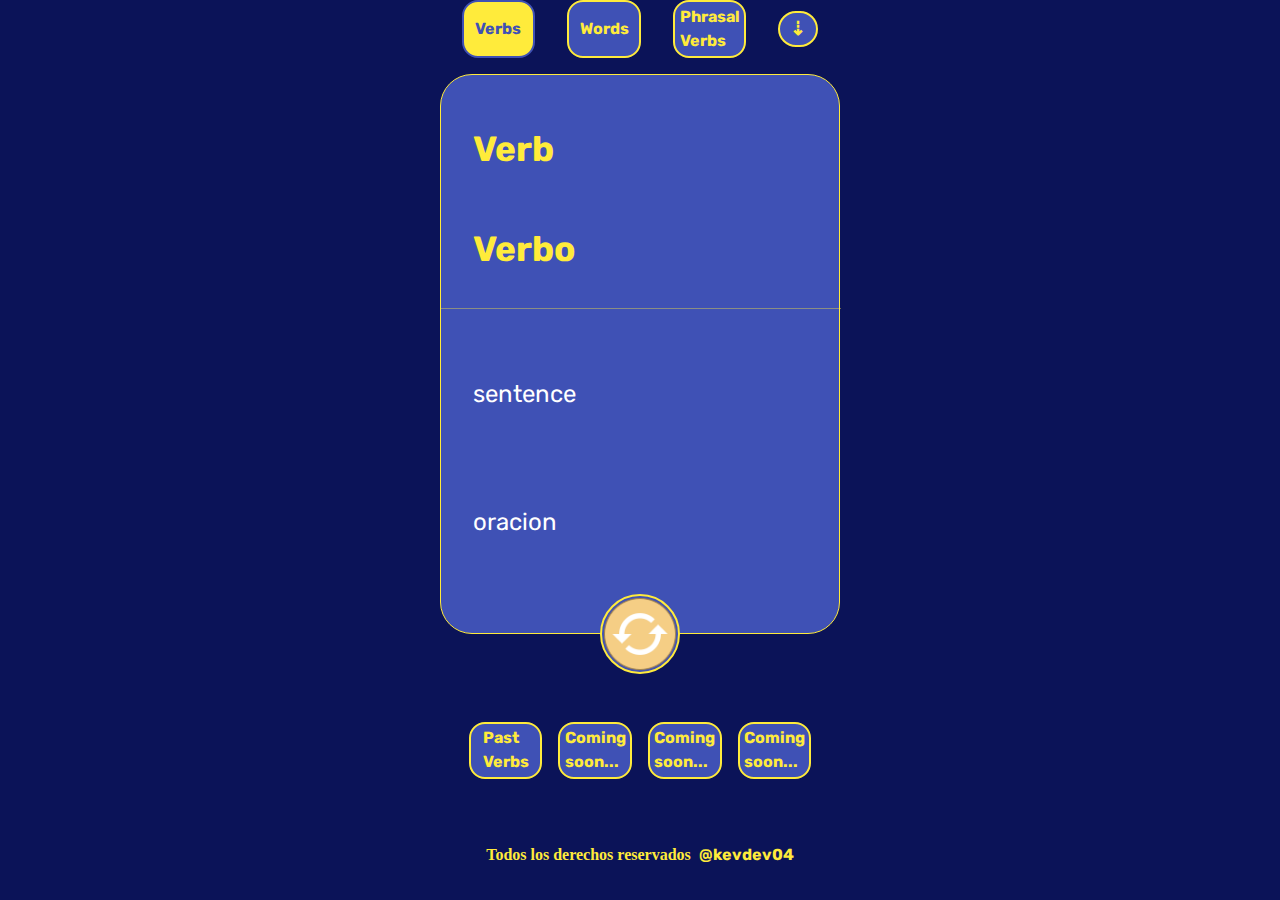
<file: index.html>
<!DOCTYPE html>
<html lang="en">
<head>
    <meta charset="UTF-8">
    <meta http-equiv="X-UA-Compatible" content="IE=edge">
    <meta name="viewport" content="width=device-width, initial-scale=1.0">
    <link rel="stylesheet" href="/css/normalize.css">
    <link rel="stylesheet" href="/css/style.css">
    <link rel="preconnect" href="https://fonts.googleapis.com">
    <link rel="preconnect" href="https://fonts.gstatic.com" crossorigin>
    <link href="https://fonts.googleapis.com/css2?family=Rubik:wght@400;700&display=swap" rel="stylesheet">
    <title>LearnKev</title>
</head>
<body class="flex">

    <nav class="nav-bar">
        <a class="nav-button-onclick" href="index.html">Verbs</a>
        <a class="nav-button" href="words.html">Words</a>
        <a class="nav-button" href="phrasalVerbs.html">Phrasal Verbs</a>
        <button class="arrow-options" id="btm" href="#">⇣</button>
    </nav>
    
    <main class="container">

        <div class="first">
            <h2 id="word">Verb</h2>
            <h2 id="palabra">Verbo</h2>
        </div>
        <div class="line"></div>
        <div class="second">
            <h3 id="sen" class="sentence1">sentence</h3>
            <h3 id="oracion" class="sentence2">oracion</h3>
        </div>
        
    </main>
        <div class="flex-button">
        <button id="button" class="button"></button>
        </div>

    <footer>
        <div class="more-options">
            <a class="nav-button" href="/pastVerbs.html">Past Verbs</a>
            <a class="nav-button" href="#">Coming soon...</a>
            <a class="nav-button" href="#">Coming soon...</a>
            <a class="nav-button" href="#">Coming soon...</a>
        </div>
        <h4 class="footer">Todos los derechos reservados<a class="credits" href="https://github.com/kevdev04">@kevdev04</a></h4>
    </footer>

    <script src="/js/verbs.js"></script>
    <script src="/js/db.js"></script>
    
    
</body>
</html>
</file>
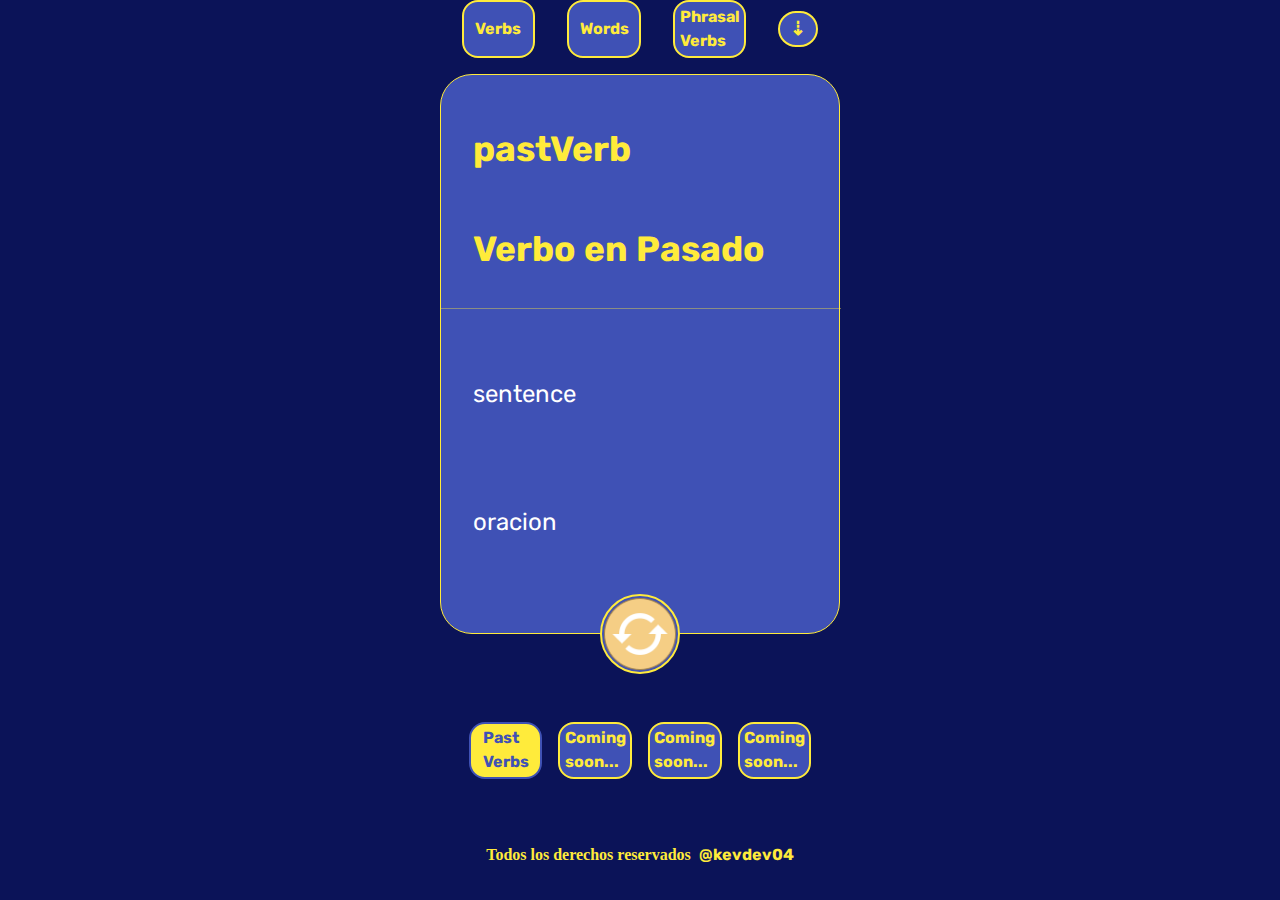
<file: pastVerbs.html>
<!DOCTYPE html>
<html lang="en">
<head>
    <meta charset="UTF-8">
    <meta http-equiv="X-UA-Compatible" content="IE=edge">
    <meta name="viewport" content="width=device-width, initial-scale=1.0">
    <link rel="stylesheet" href="/css/normalize.css">
    <link rel="stylesheet" href="/css/style.css">
    <link rel="preconnect" href="https://fonts.googleapis.com">
    <link rel="preconnect" href="https://fonts.gstatic.com" crossorigin>
    <link href="https://fonts.googleapis.com/css2?family=Rubik:wght@400;700&display=swap" rel="stylesheet">
    <title>LearnKev</title>
</head>
<body class="flex">

    <nav class="nav-bar">
        <a class="nav-button" href="index.html">Verbs</a>
        <a class="nav-button" href="words.html">Words</a>
        <a class="nav-button" href="phrasalVerbs.html">Phrasal Verbs</a>
        <button class="arrow-options" id="btm" href="#">⇣</button>
    </nav>
    
    <main class="container">

        <div class="first">
            <h2 id="word">pastVerb</h2>
            <h2 id="palabra">Verbo en Pasado</h2>
        </div>
        <div class="line"></div>
        <div class="second">
            <h3 id="sen" class="sentence1">sentence</h3>
            <h3 id="oracion" class="sentence2">oracion</h3>
        </div>
        
    </main>
        <div class="flex-button">
        <button id="button" class="button"></button>
        </div>

    <footer>
        <div class="more-options">
            <a class="nav-button-onclick" href="/pastVerbs.html">Past Verbs</a>
            <a class="nav-button" href="#">Coming soon...</a>
            <a class="nav-button" href="#">Coming soon...</a>
            <a class="nav-button" href="#">Coming soon...</a>
        </div>
        <h4 class="footer">Todos los derechos reservados<a class="credits" href="https://github.com/kevdev04">@kevdev04</a></h4>
    </footer>

    <script src="/js/spv.js"></script>
    <script src="/js/db.js"></script>
    
    
</body>
</html>
</file>
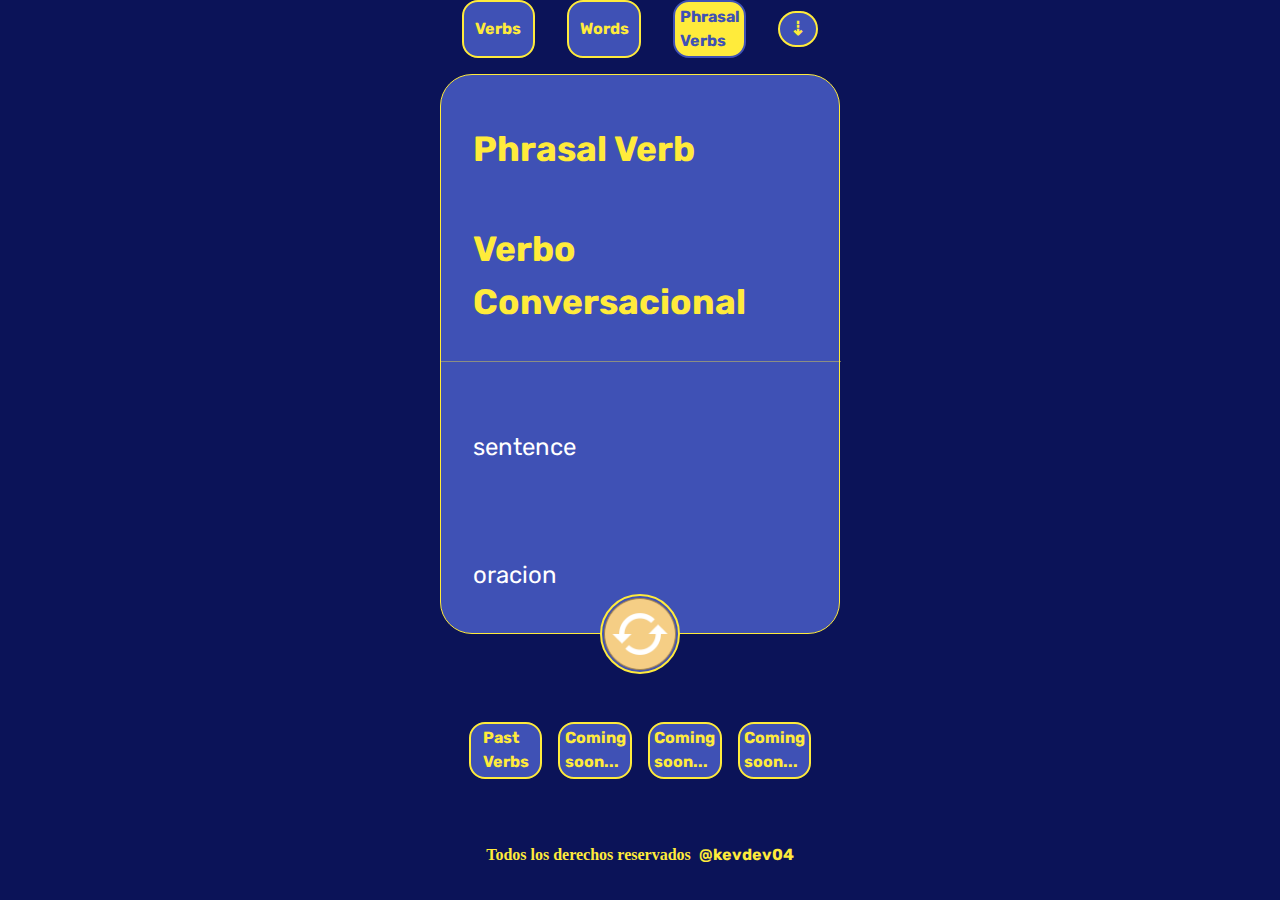
<file: phrasalVerbs.html>
<!DOCTYPE html>
<html lang="en">
<head>
    <meta charset="UTF-8">
    <meta http-equiv="X-UA-Compatible" content="IE=edge">
    <meta name="viewport" content="width=device-width, initial-scale=1.0">
    <link rel="stylesheet" href="/css/normalize.css">
    <link rel="stylesheet" href="/css/style.css">
    <link rel="preconnect" href="https://fonts.googleapis.com">
    <link rel="preconnect" href="https://fonts.gstatic.com" crossorigin>
    <link href="https://fonts.googleapis.com/css2?family=Rubik:wght@400;700&display=swap" rel="stylesheet">
    <title>LearnKev</title>
</head>
<body class="flex">

    <nav class="nav-bar">
        <a class="nav-button" href="index.html">Verbs</a>
        <a class="nav-button" href="words.html">Words</a>
        <a class="nav-button-onclick" href="phrasalVerbs.html">Phrasal Verbs</a>
        <button class="arrow-options" id="btm" href="#">⇣</button>
    </nav>

    <main class="container">

        <div class="first">
            <h2 id="word">Phrasal Verb</h2>
            <h2 id="palabra">Verbo Conversacional</h2>
        </div>
        <div class="line"></div>
        <div class="second">
            <h3 id="sen" class="sentence1">sentence</h3>
            <h3 id="oracion" class="sentence2">oracion</h3>
        </div>
        
    </main>
        <div class="flex-button">
        <button id="button" class="button"></button>
        </div>

        <footer>
            <div class="more-options">
                <a class="nav-button" href="/pastVerbs.html">Past Verbs</a>
                <a class="nav-button" href="#">Coming soon...</a>
                <a class="nav-button" href="#">Coming soon...</a>
                <a class="nav-button" href="#">Coming soon...</a>
            </div>
            <h4 class="footer">Todos los derechos reservados<a class="credits" href="https://github.com/kevdev04">@kevdev04</a></h4>
        </footer>

    <script src="/js/pv.js"></script>
    <script src="/js/db.js"></script>
    
    
</body>
</html>
</file>
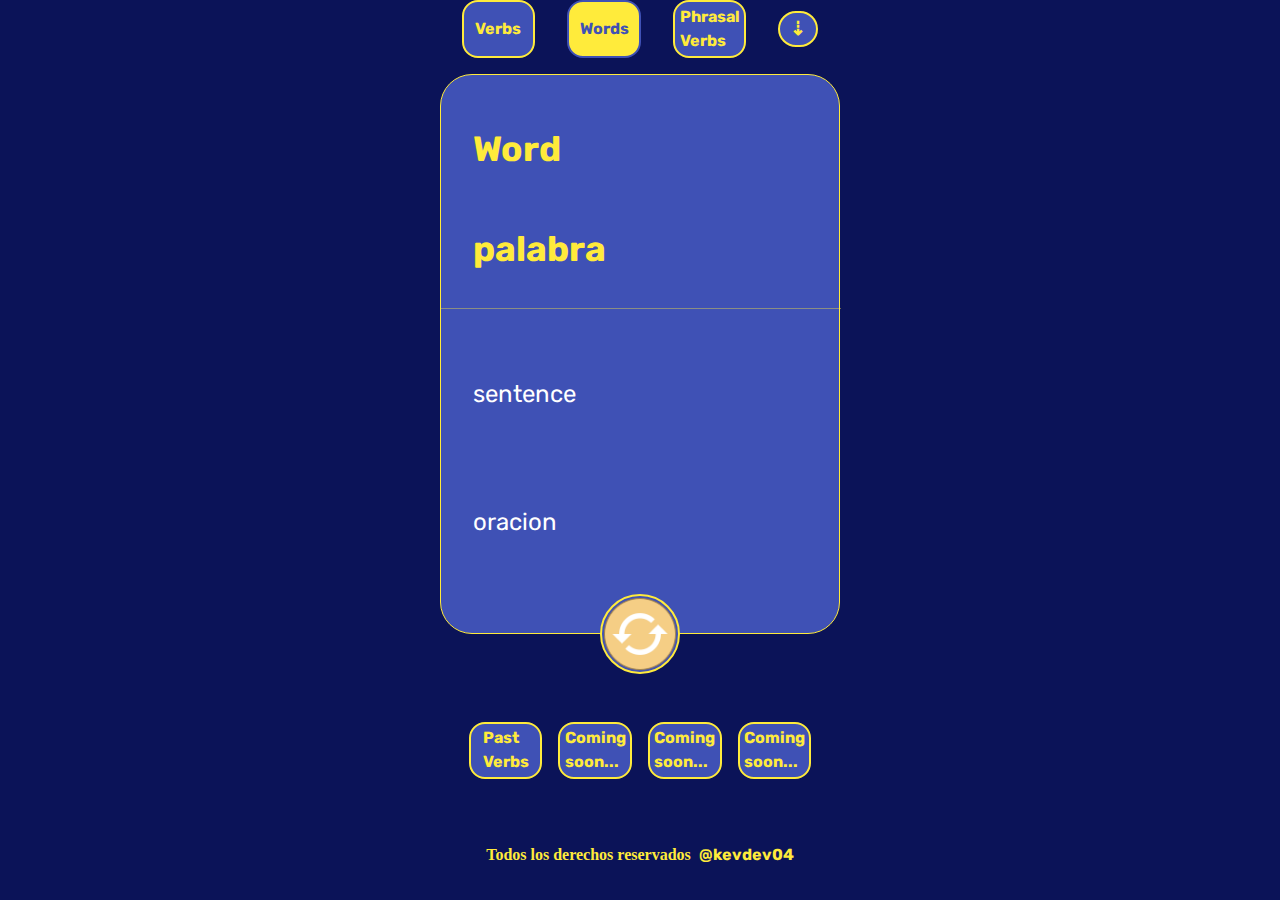
<file: words.html>
<!DOCTYPE html>
<html lang="en">
<head>
    <meta charset="UTF-8">
    <meta http-equiv="X-UA-Compatible" content="IE=edge">
    <meta name="viewport" content="width=device-width, initial-scale=1.0">
    <link rel="stylesheet" href="/css/normalize.css">
    <link rel="stylesheet" href="/css/style.css">
    <link rel="preconnect" href="https://fonts.googleapis.com">
    <link rel="preconnect" href="https://fonts.gstatic.com" crossorigin>
    <link href="https://fonts.googleapis.com/css2?family=Rubik:wght@400;700&display=swap" rel="stylesheet">
    <title>LearnKev</title>
</head>
<body class="flex">

    <nav class="nav-bar">
        <a class="nav-button" href="index.html">Verbs</a>
        <a class="nav-button-onclick" href="words.html">Words</a>
        <a class="nav-button" href="phrasalVerbs.html">Phrasal Verbs</a>
        <button class="arrow-options" id="btm" href="#">⇣</button>
    </nav>

    <main class="container">

        <div class="first">
            <h2 id="word">Word</h2>
            <h2 id="palabra">palabra</h2>
        </div>
        <div class="line"></div>
        <div class="second">
            <h3 id="sen" class="sentence1">sentence</h3>
            <h3 id="oracion" class="sentence2">oracion</h3>
        </div>
        
    </main>
        <div class="flex-button">
        <button id="button" class="button"></button>
        </div>

        <footer>
            <div class="more-options">
                <a class="nav-button" href="/pastVerbs.html">Past Verbs</a>
                <a class="nav-button" href="#">Coming soon...</a>
                <a class="nav-button" href="#">Coming soon...</a>
                <a class="nav-button" href="#">Coming soon...</a>
            </div>
            <h4 class="footer">Todos los derechos reservados<a class="credits" href="https://github.com/kevdev04">@kevdev04</a></h4>
        </footer>

    <script src="/js/words.js"></script>
    <script src="/js/db.js"></script>
    
    
</body>
</html>
</file>
<file: css/style.css>
:root {
    --card: #3f51b5;
    --yellow: #ffeb3b;
    --white: #FFFFFF;
    --font: 'Rubik', sans-serif;

}

/* GOBALS */

/* Box sizing rules */
*,
*::before,
*::after {
box-sizing: border-box;
}
/* Remove default margin */
body,
h1,
h2,
h3,
h4,
p,
figure,
blockquote,
dl,
dd {
margin: 0;
}
/* Set core body defaults */
body {
    min-height: 95vh;
    text-rendering: optimizeSpeed;
    line-height: 1.5;
    background-color: #0b1358;
}
  /* Make images easier to work with */
img,
picture {
max-width: 100%;
display: block;
}
/* Remove all animations, transitions and smooth scroll for people that prefer not to see them */
@media (prefers-reduced-motion: reduce) {
    html:focus-within {
    scroll-behavior: auto;
    }
    
    *,
    *::before,
    *::after {
    animation-duration: 0.01ms !important;
    animation-iteration-count: 1 !important;
    transition-duration: 0.01ms !important;
    scroll-behavior: auto !important;
    }
}
h1 {
    font-family: var(--font);
    font-weight: 700;
    font-size: 2.5rem;
    color: var(--yellow);
}
h2 {
    font-family: var(--font);
    font-weight: 700;
    font-size: 2.2rem;
    color: var(--yellow);
}
h3 {
    font-family: var(--font);
    font-weight: 400;
    font-size: 1.5rem;
    color: var(--white);
}

/* navigation  */

.nav-bar {
    display: flex;
    justify-content: space-evenly;
    align-items: center;

    gap: 2rem;

}

.nav-button {
    display: flex;
    justify-content: center;
    align-items: center;
    
    height: 3.6rem;
    width: 4.6rem;
    border: 2px var(--yellow) solid;
    border-radius: 1rem;
    color: var(--yellow);
    background-color: var(--card);

    font-family: var(--font);
    font-size: 1rem;
    font-weight: 700;
    text-decoration: none;

    padding: 1rem;
}

.nav-button:hover {
    display: flex;
    justify-content: center;
    align-items: center;
    
    height: 3.6rem;
    width: 4.6rem;
    border: 2px var(--card) solid;
    border-radius: 1rem;
    color: var(--card);
    background-color: var(--yellow);

    font-family: var(--font);
    font-size: 1rem;
    font-weight: 700;
    text-decoration: none;

    padding: 1rem;
}

.nav-button-onclick {
    display: flex;
    justify-content: center;
    align-items: center;
    
    height: 3.6rem;
    width: 4.6rem;
    border: 2px var(--card) solid;
    border-radius: 1rem;
    color: var(--card);
    background-color: var(--yellow);

    font-family: var(--font);
    font-size: 1rem;
    font-weight: 700;
    text-decoration: none;

    padding: 1rem;
}

.arrow-options {
    display: flex;
    justify-content: center;
    align-items: center;
    
    height: 1.5rem;
    width: 2.5rem;
    border: 2px var(--yellow) solid;
    border-radius: 2rem;
    color: var(--yellow);
    background-color: var(--card);

    font-family: var(--font);
    font-size: 1.2rem;
    font-weight: 700;
    text-decoration: none;

    padding: 1rem;
}

.arrow-options:hover {
    background-color: var(--yellow);
    color: var(--card);
    border: 2px var(--card) solid;
}

/* main content */

.container {
    width: 25rem;
    height: 35rem;
    background-color: var(--card);
    border-radius: 2rem;
    border: 1px var(--yellow) solid;

    margin: 1rem;
}
.flex {
    display: flex;
    align-items: center;
    justify-content: center;
    flex-direction: column;
}
.first {
    gap: 3rem;
    padding: 3rem 2rem 0 2rem;
    display: flex;
    align-items: left;
    justify-content: center ;
    flex-direction: column;
}
.second {
    gap: 3rem;
    padding: .4rem 1rem 1rem 1rem;
    display: flex;
    align-items: left;
    justify-content: center;
    flex-direction: column;

    height: 20rem;

    margin: 1rem;

}
.line {
    border-bottom: 1px solid var(--yellow);
    opacity: 0.4;
    width: 25rem;
    margin-top: 2rem;
}
.button {
    display: block;
    border-radius: 4rem;
    width: 5rem;
    height: 5rem;
    background-color: var(--card);

    background-image: url(/images/reload.png);
    background-size: contain;
    
    border: 2px var(--yellow) solid;

}
.button:hover {
    cursor: pointer;
    background-color: rgb(255, 255, 249);
}
.flex-button {
    display: flex;
    justify-content:center;

    margin-top: -3.5rem;
}
.sentence1 {
    display: flex;
    justify-content: flex-start;

    text-align:justify;

    height: 5rem;

} 


.sentence2 {
    display: flex;
    justify-content: flex-start;

    text-align:justify;

    height: 5rem;
}

/* ps el footer */

.footer {
    display: flex;
    justify-content: center;
    flex-direction: row;
    margin-top: 2rem;

    color: #ffeb3b;
}

.more-options {
    display: flex;
    align-items: center;
    justify-content: center;

    flex-direction: row;

    gap: 1rem;

    padding: 2rem;
    margin: 1rem;

}

.credits {
    color: #ffeb3b;
    font-family: var(--font);
    font-weight: 700;
    text-decoration: none;
    margin-left: .5rem;
}
</file>
